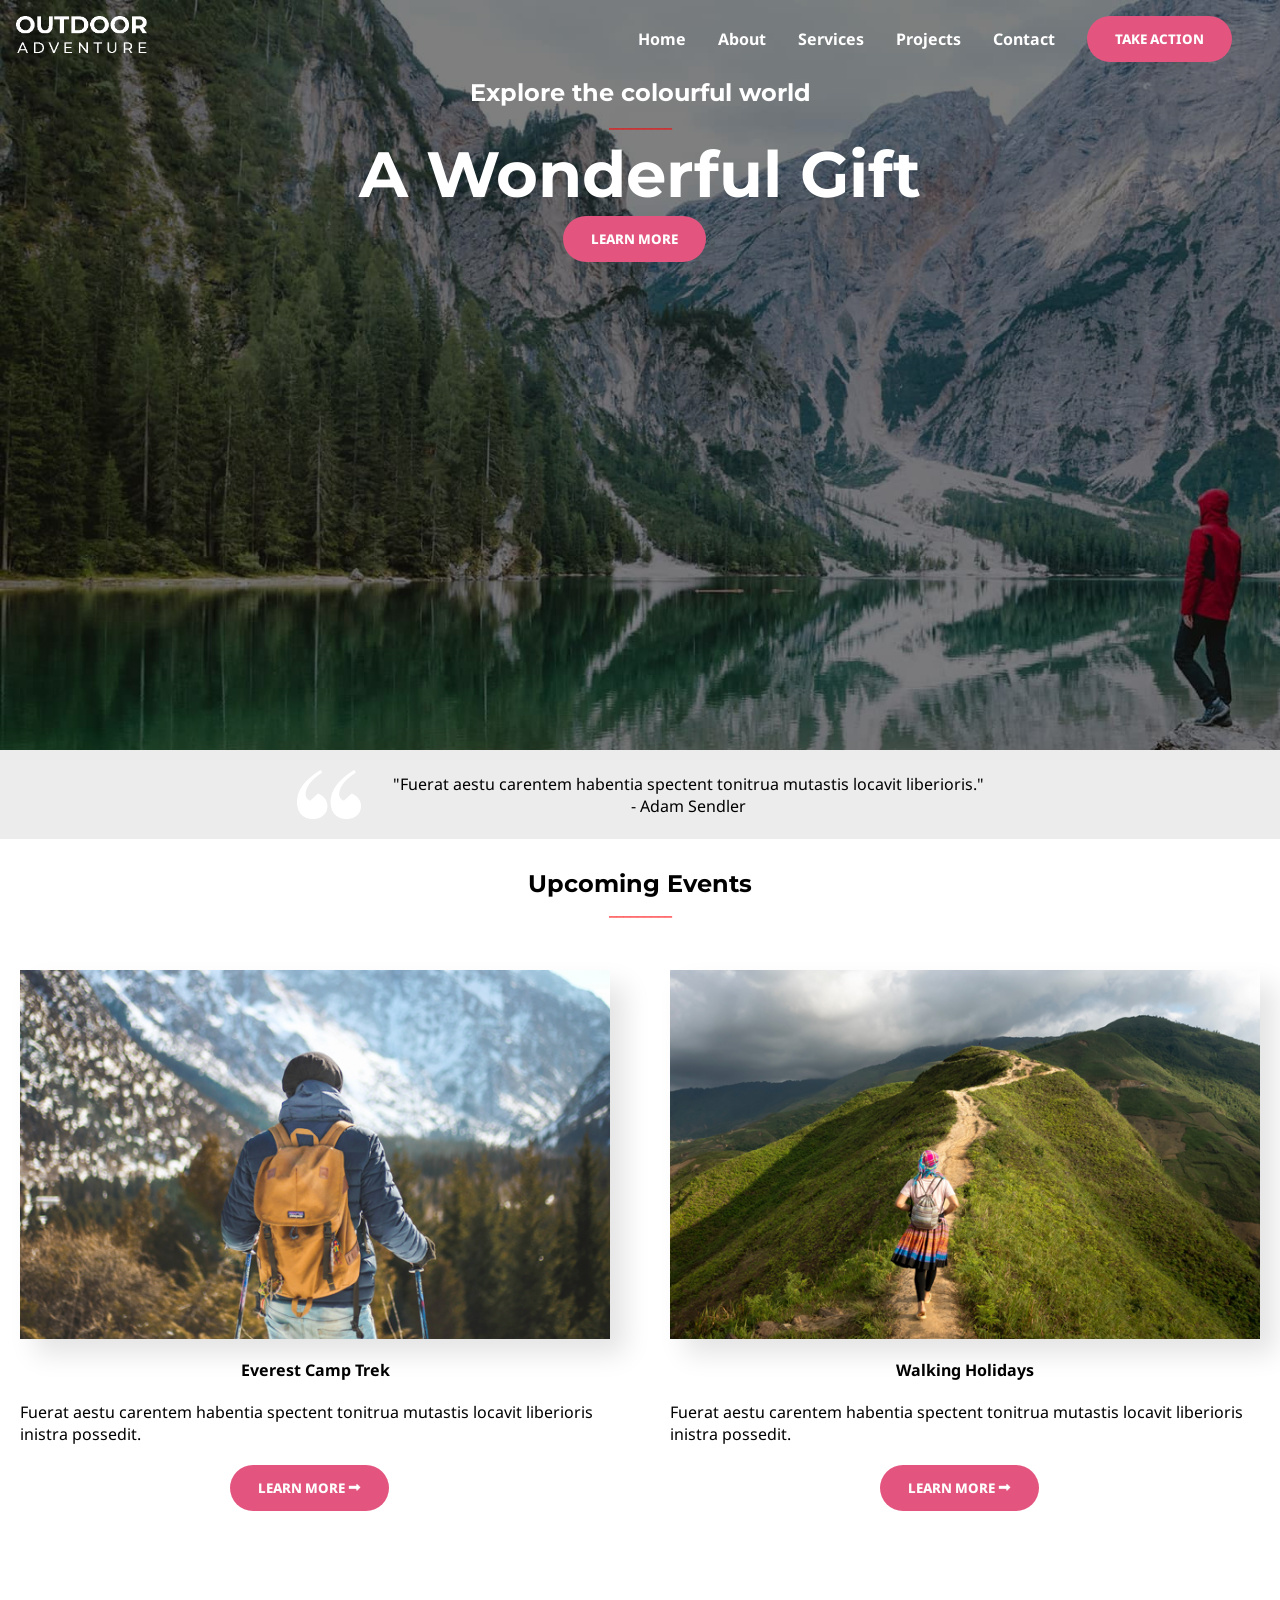
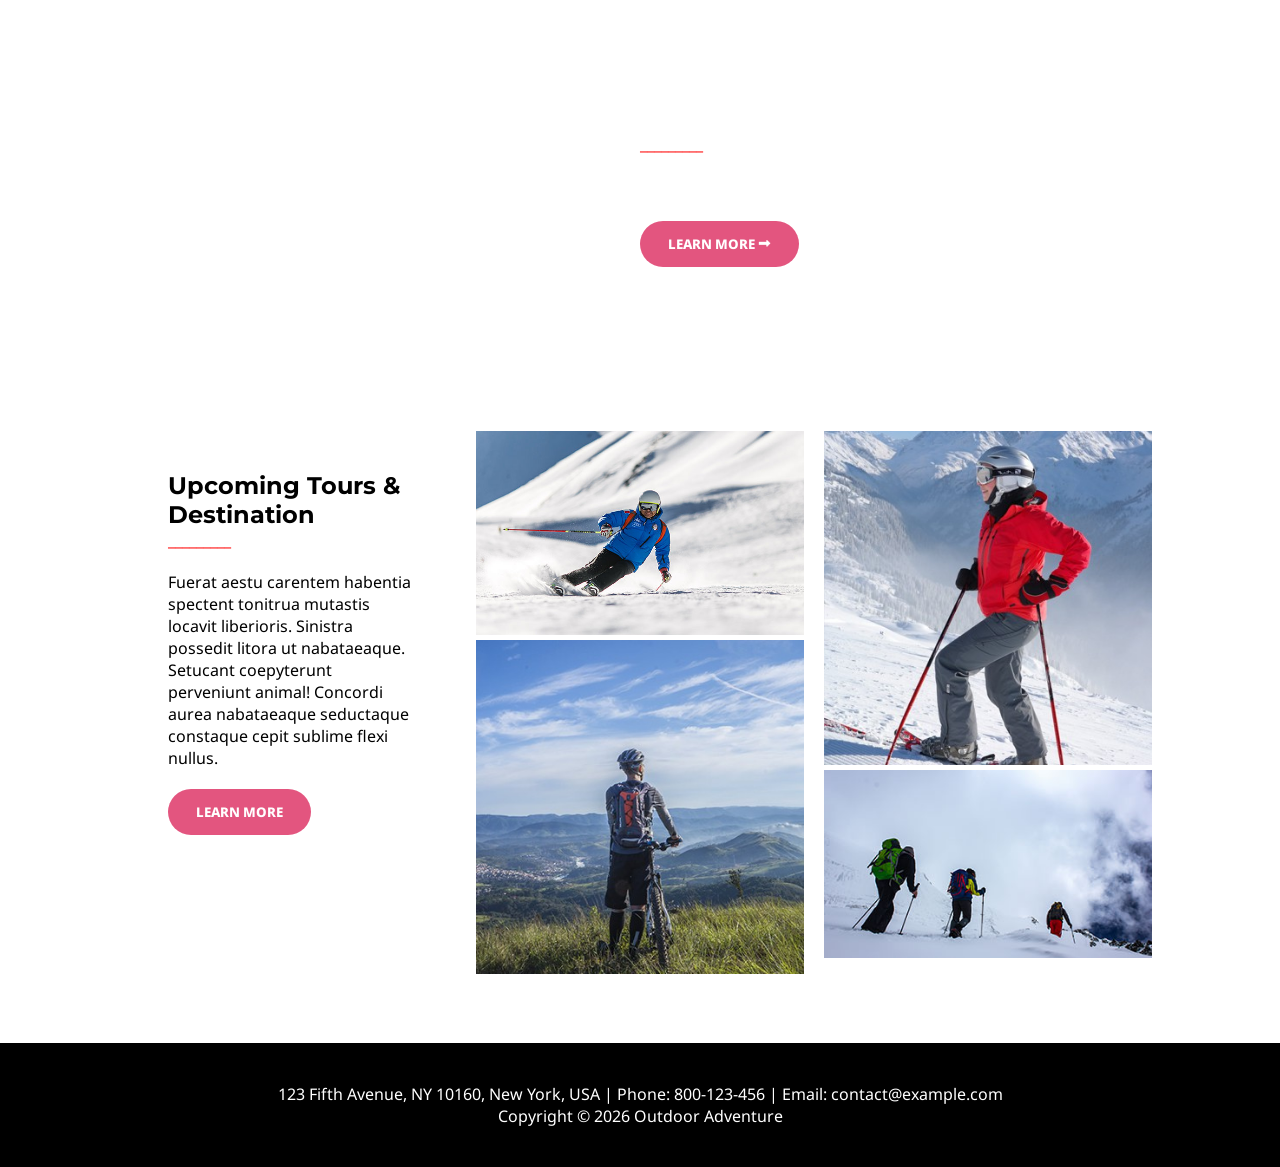
<file: index.html>
<!DOCTYPE html>
<html lang="en">

<head>
    <meta charset="UTF-8">
    <meta name="viewport" content="width=device-width, initial-scale=1.0">
    <title>Home - Outdoor Adventure</title>
    <link rel="stylesheet" href="./css/style.css">
</head>

<body>
    <header>

        <nav class="navigation">

            <a href="../index.html" class="logo">
                <img src="./assets/white-logo@2x.png" alt="White Logo">
            </a>
            <ul>
                
                <li><a href="./index.html">Home</a></li>
                <li><a href="./index.html">About</a></li>
                <li><a href="./index.html">Services</a></li>
                <li><a href="./index.html">Projects</a></li>
                <li><a href="./index.html">Contact</a></li>
                <button class="nav-btn">TAKE ACTION</button>
            </ul>
            <span class="burger">☰</span>
        </nav>

        <div class="wonder">

            <h2>Explore the colourful world</h2>
            <p>_________</p>
            <h1>A Wonderful Gift</h1>

            <button class="btn-header">LEARN MORE</button>
        </div>
    </header>

    <section class="citation">
        <img src="./assets/quote-1.png" alt="">
        <div>
            <p>"Fuerat aestu carentem habentia spectent tonitrua mutastis locavit liberioris."</p>
            <p>- Adam Sendler</p>

        </div>

    </section>

    <!-- Upcoming Events -->

    <div>
        <h2 class="upc">Upcoming Events</h2>
        <p class="para-1">_________</p>

    </div>
    <section class="vice-versa">

        <article class="vice">

            <img src="./assets/hiking-v1.jpg" alt="hiking image" class="hiking">

            <strong>Everest Camp Trek</strong>

            <p>Fuerat aestu carentem habentia spectent tonitrua mutastis locavit liberioris inistra possedit.</p>
            <button type="button" class="btn-pad">LEARN MORE ⮕</button>

        </article>

        <article class="versa">

            <img src="./assets/walking-v1.jpg" alt="walking image" class="hiking">

            <strong>Walking Holidays</strong>
            <p>Fuerat aestu carentem habentia spectent tonitrua mutastis locavit liberioris inistra possedit.</p>
            <button type="button" class="btn-pad">LEARN MORE ⮕</button>

        </article>


    </section>

    <!-- Explore The World -->


    <section class="explora1">


        <section class="explora2">

            <h2>Explore The World</h2>
            <p class="para-2">_________</p>
            <P>Diremit mundi mare undae nunc mixtam tanto sibi. Nubes unda concordi. Fert his. Recessit mentes
                praecipites
                locum caligine sui egens erat. Silvas caeli regna.</P>
            <br>
            <button type="button">LEARN MORE ⮕</button>
        </section>

    </section>

    <!-- Upcoming Tours & Destination -->

    <section class="upc-tours">

        <div class="upc-tours-1">
            <h2>Upcoming Tours & Destination</h2>
            <p class="para-3">_________</p>

            <p>Fuerat aestu carentem habentia spectent tonitrua mutastis locavit liberioris. Sinistra possedit litora ut
                nabataeaque. Setucant coepyterunt perveniunt animal! Concordi aurea nabataeaque seductaque constaque
                cepit
                sublime flexi nullus.</p>

            <button type="button">LEARN MORE</button>
        </div>

        <div class="upc-tours-2">
            <img src="./assets/outdoor-image-01.jpg" alt="Outdoor Image 01" class="skieur">
            <img src="./assets/image-1.jpg" alt="Image 1">
        </div>

        <div class="upc-tours-2">
            <img src="./assets/snow-1.jpg" alt="snow 1">
            <img src="./assets/outdoor-image-04.jpg" alt="outdoor image 04">

        </div>
    </section>

    <br><br>

    <section class="footer">
        <p>123 Fifth Avenue, NY 10160, New York, USA | Phone: 800-123-456 | Email: contact@example.com</p>
        <p>Copyright © 2026 Outdoor Adventure</p>
    </section>





</body>

</html>
</file>
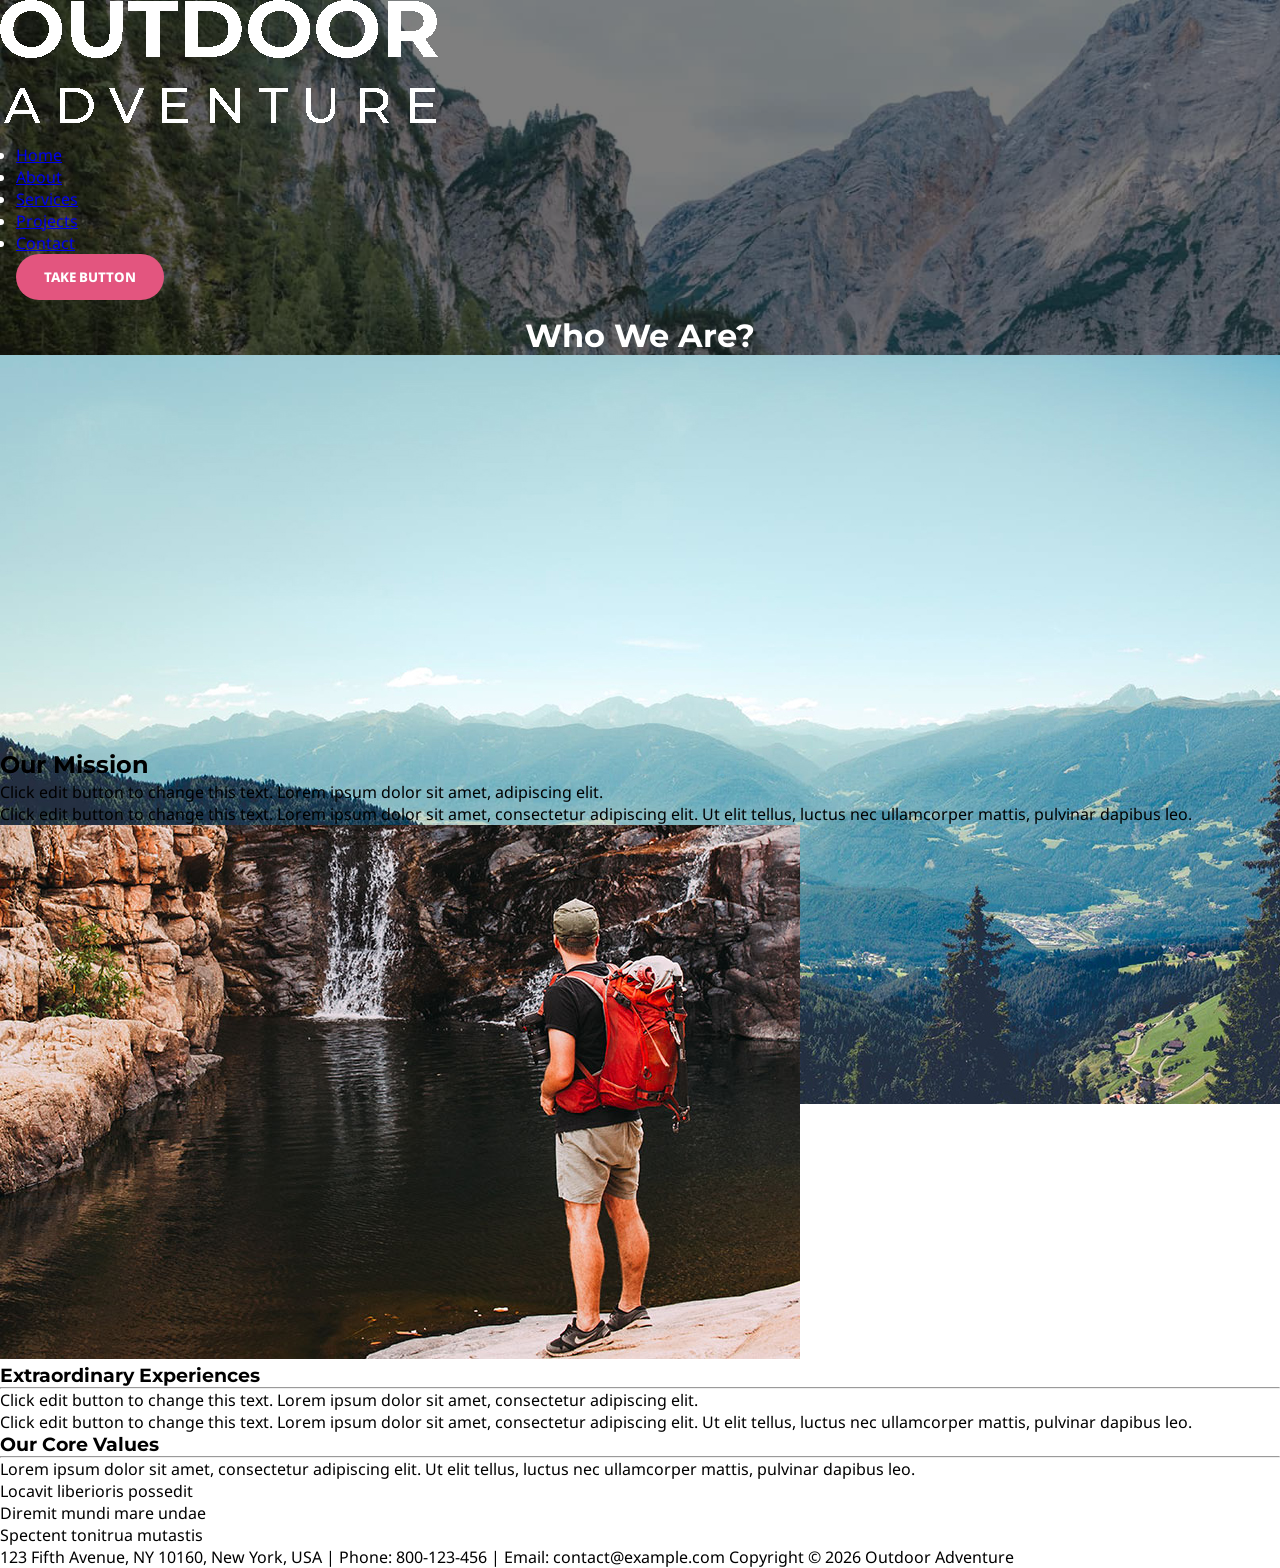
<file: Pages/About.html>
<!DOCTYPE html>
<html lang="en">
<head>
    <meta charset="UTF-8">
    <meta name="viewport" content="width=device-width, initial-scale=1.0">
    <title>About - Outdoor Adventure</title>
    <link rel="stylesheet" href="../css/style.css">
</head>
<body>
    <header>

        <a href="../index.html">
     <img src="../assets/white-logo@2x.png" alt="White Logo">
     </a>
     <nav>
        <ul>
            <li><a href="../index.html">Home</a></li>
            <li><a href="About.html">About</a></li>
            <li><a href="Services.html">Services</a></li>
            <li><a href="Projects.html">Projects</a></li>
            <li><a href="Contact.html">Contact</a></li>
        </ul>
                <button>TAKE BUTTON</button>

    </nav>

    <h1>Who We Are?</h1>
    <img src="../assets/about-bg-5.jpg" alt="">

    </header>
    
    <section>

        <h2>Our Mission</h2>
        <hr>
        <p>Click edit button to change this text. Lorem ipsum dolor sit amet, adipiscing elit.</p>
        <P>Click edit button to change this text. Lorem ipsum dolor sit amet, consectetur adipiscing elit. Ut elit tellus, luctus nec ullamcorper mattis, pulvinar dapibus leo.</P>
    <img src="../assets/outdoor-image-02.jpg" alt="">

    </section>


<section>

    <aside>
        <h3>Extraordinary Experiences
</h3>
<hr>
<p>Click edit button to change this text. Lorem ipsum dolor sit amet, consectetur adipiscing elit.</p>
<p>Click edit button to change this text. Lorem ipsum dolor sit amet, consectetur adipiscing elit. Ut elit tellus, luctus nec ullamcorper mattis, pulvinar dapibus leo.</p>

    </aside>

  <aside>

    <h3>Our Core Values</h3>
<hr>
<p>Lorem ipsum dolor sit amet, consectetur adipiscing elit. Ut elit tellus, luctus nec ullamcorper mattis, pulvinar dapibus leo.</p>

 <ul>
    <li>Locavit liberioris possedit</li>
    <li>Diremit mundi mare undae</li>
    <li>Spectent tonitrua mutastis</li>
 </ul>

  </aside>


</section>

<footer>
    123 Fifth Avenue, NY 10160, New York, USA | Phone: 800-123-456 | Email: contact@example.com

Copyright © 2026 Outdoor Adventure

</footer>

</body>
</html>
</file>
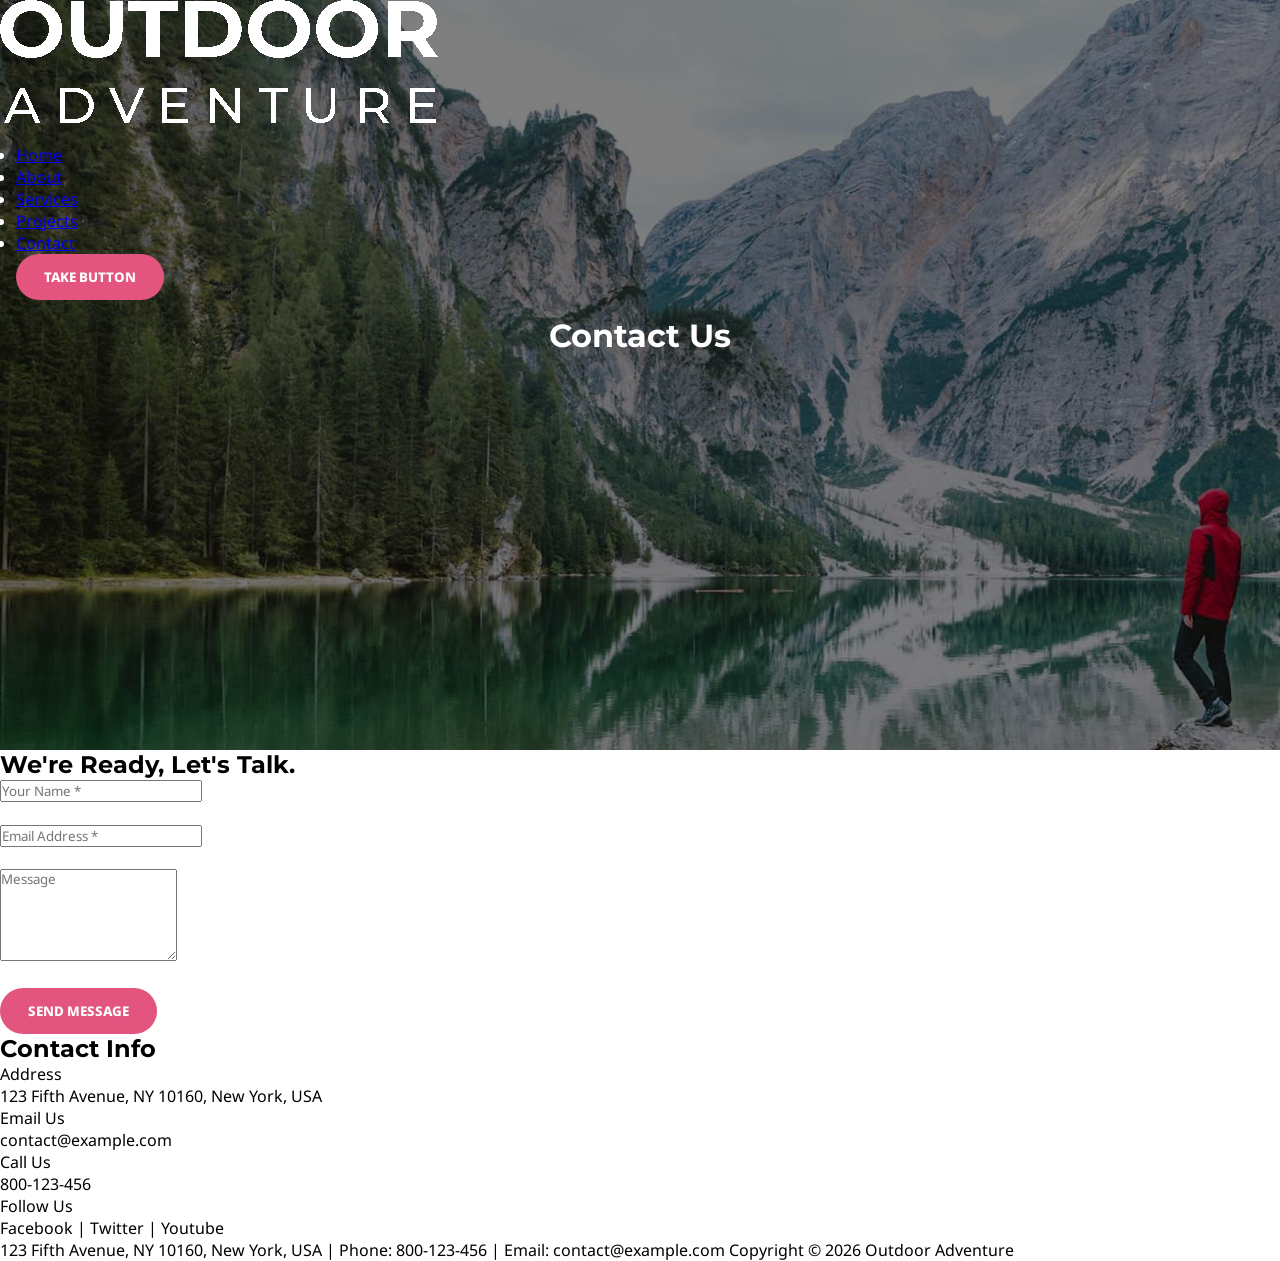
<file: Pages/Contact.html>
<!DOCTYPE html>
<html lang="en">
<head>
    <meta charset="UTF-8">
    <meta name="viewport" content="width=device-width, initial-scale=1.0">
    <title>Contact - Outdoor Adventure</title>
        <link rel="stylesheet" href="../css/style.css">

</head>
<body>
    <header>
         <a href="../index.html">
     <img src="../assets/white-logo@2x.png" alt="White Logo">
     </a>
     <nav>
        <ul>
            <li><a href="../index.html">Home</a></li>
            <li><a href="About.html">About</a></li>
            <li><a href="Services.html">Services</a></li>
            <li><a href="Projects.html">Projects</a></li>
            <li><a href="Contact.html">Contact</a></li>
        </ul>
                <button>TAKE BUTTON</button>

    </nav>

    <h1>Contact Us</h1>

    </header>
  <section>

    <h2>We're Ready, Let's Talk.</h2>

    <article>

        <form method="post">
            <label for="name"></label>
            <input type="text" id="name" name="name" placeholder="Your Name *" required>
            <br><br>
            <label for="email"></label>
            <input type="email" id="email" name="email" placeholder="Email Address *">
            <br><br>
            <label for="message"></label>
            <textarea id="message" name="message" rows="5" placeholder="Message"></textarea>
            <br><br>
            <button type="submit">SEND MESSAGE</button>

        </form>

    </article>

    <article>

        <h2>Contact Info</h2>
        <p>Address</p>
            <p>123 Fifth Avenue, NY 10160, New York, USA</p>
        <p>Email Us</p>
        <p>contact@example.com</p>
        <p>Call Us</p>
        <p>800-123-456</p>

        <p>Follow Us</p>

        <p>Facebook | Twitter | Youtube</p>

        </article>


  </section>

   <footer>
    
    123 Fifth Avenue, NY 10160, New York, USA | Phone: 800-123-456 | Email: contact@example.com

Copyright © 2026 Outdoor Adventure

</footer>


</body>
</html>
</file>
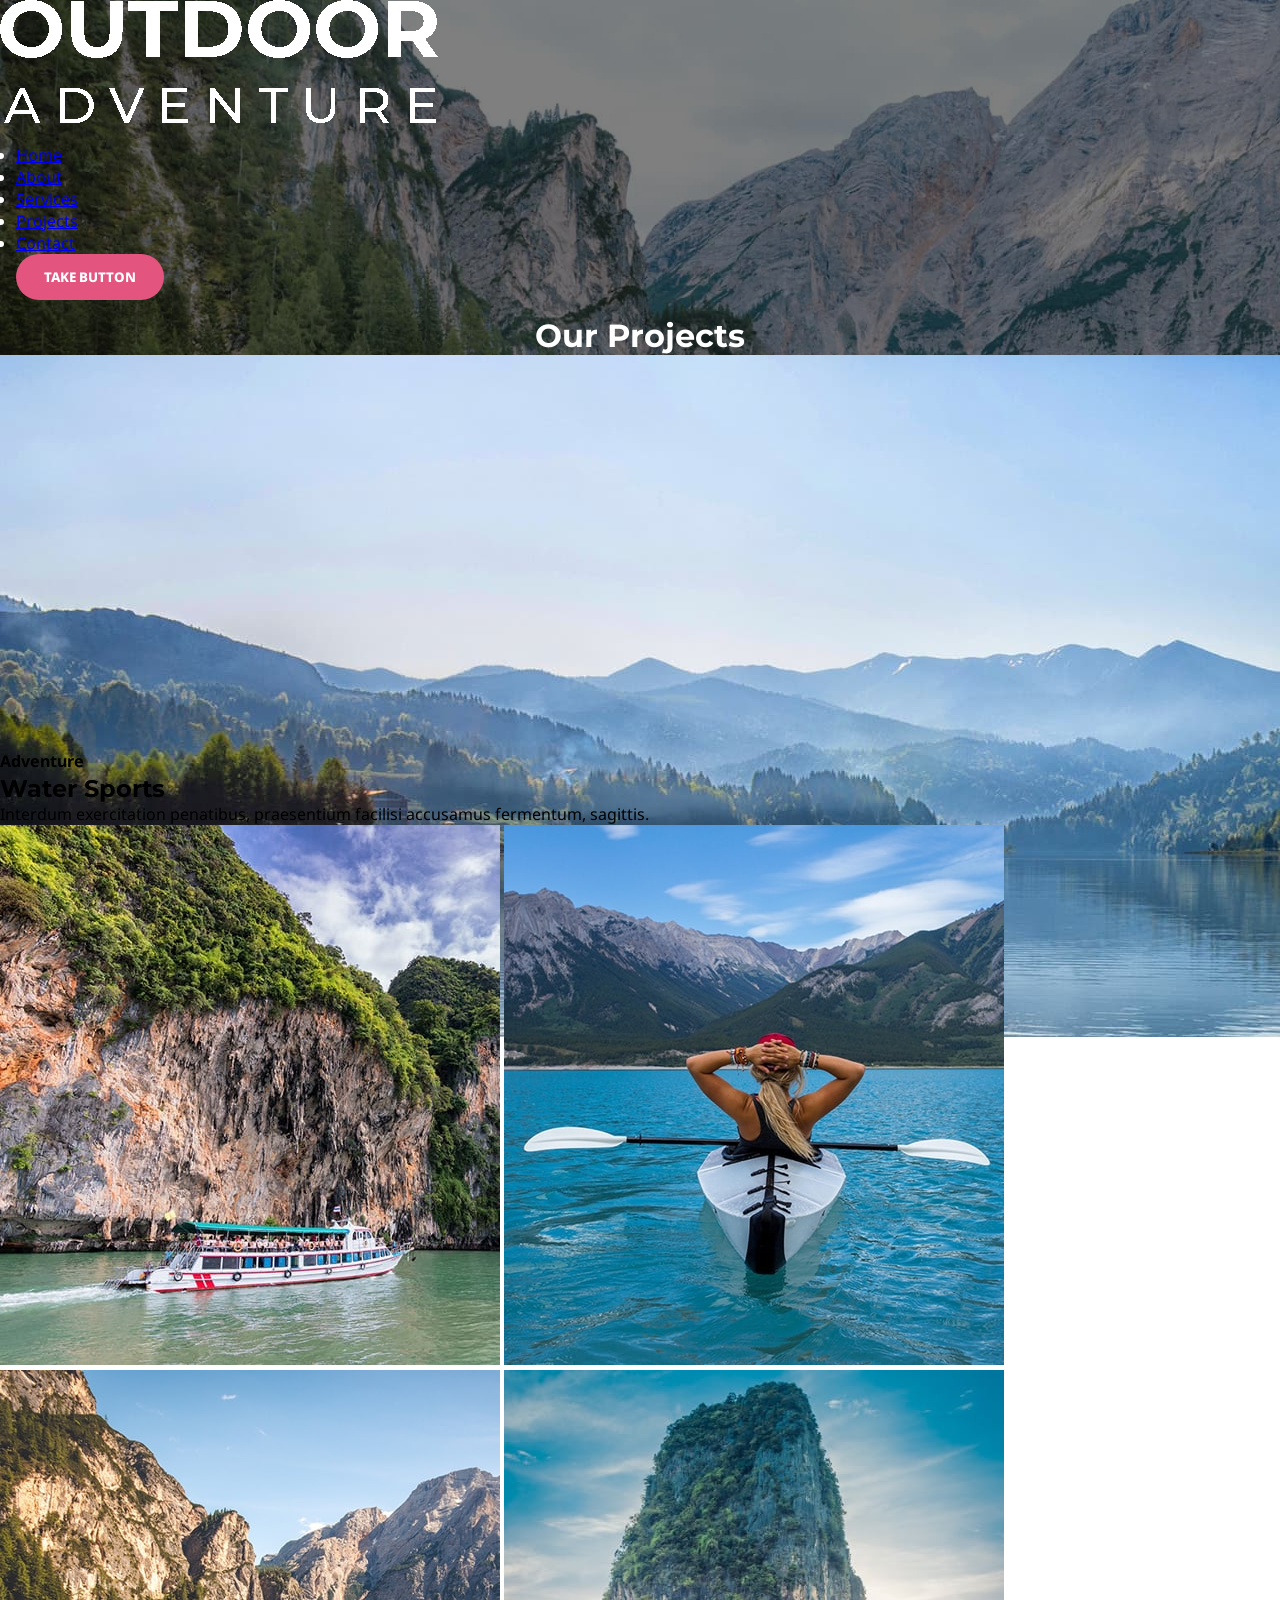
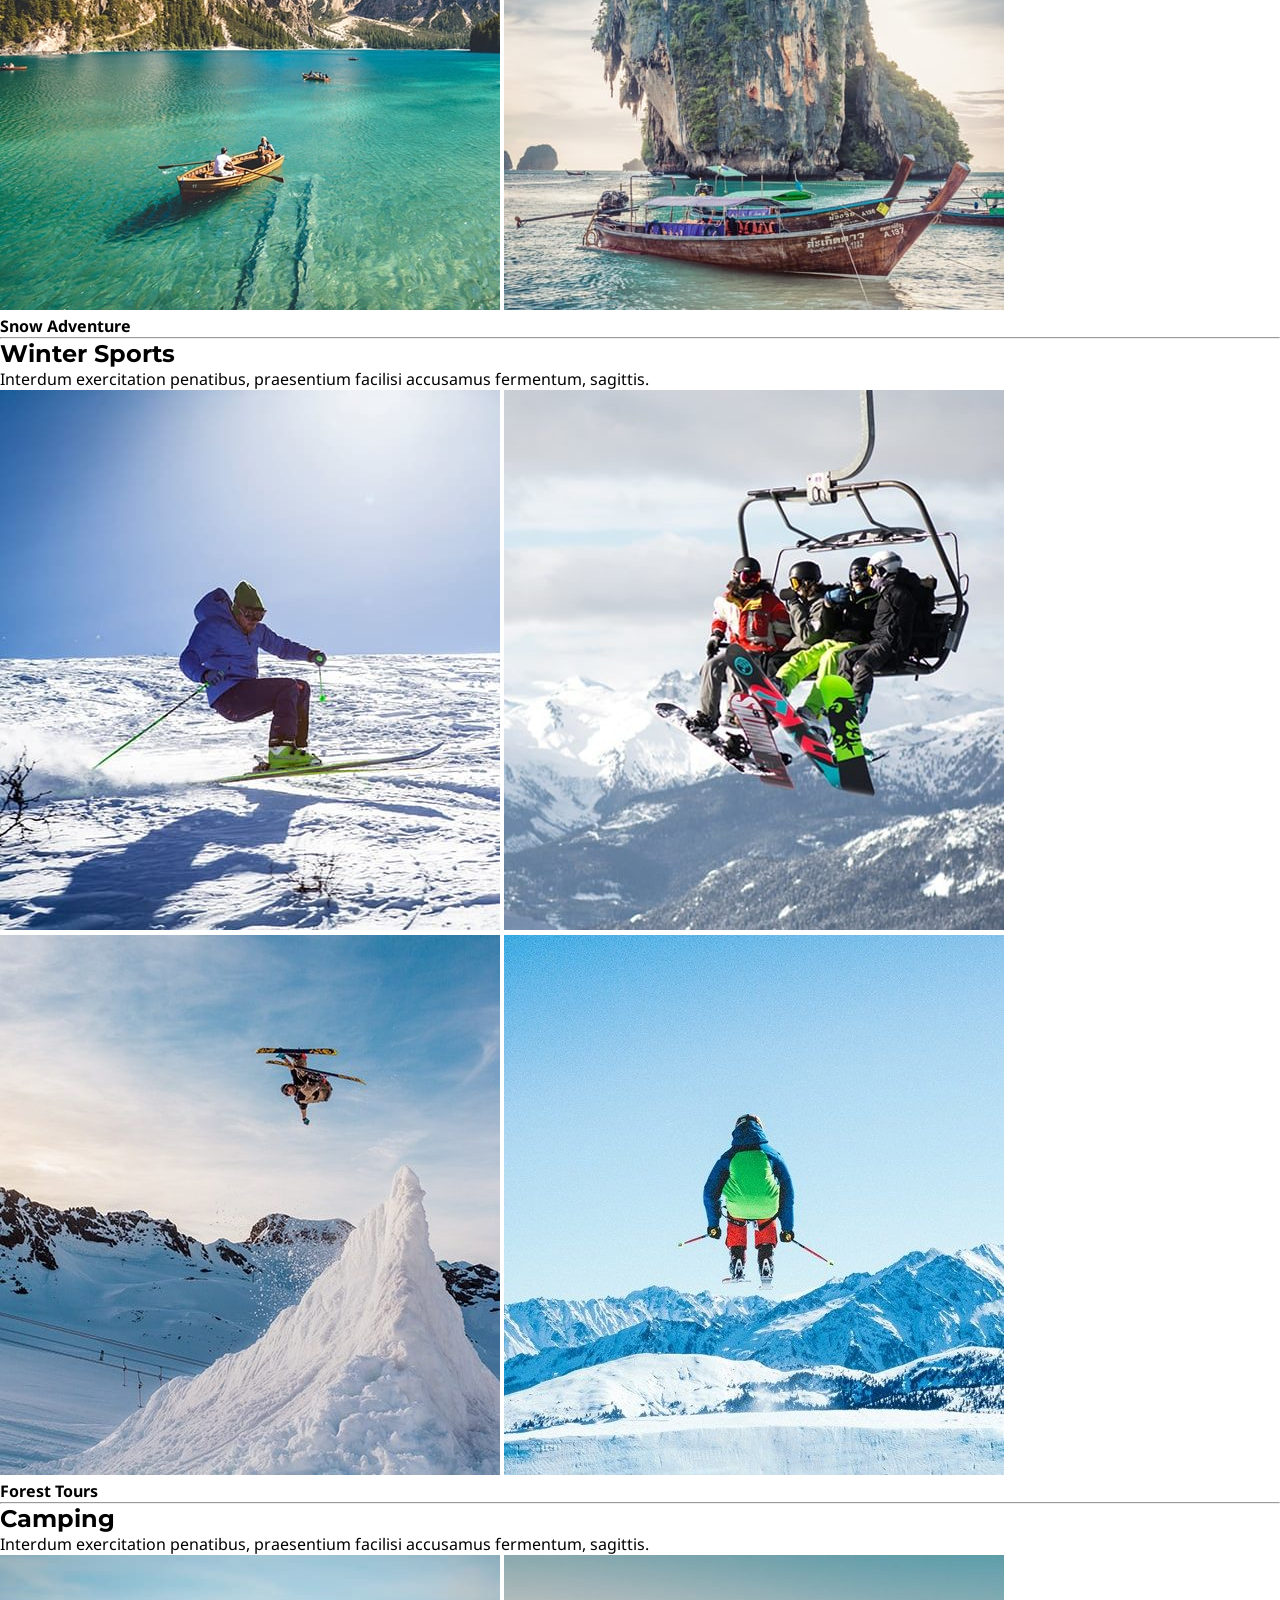
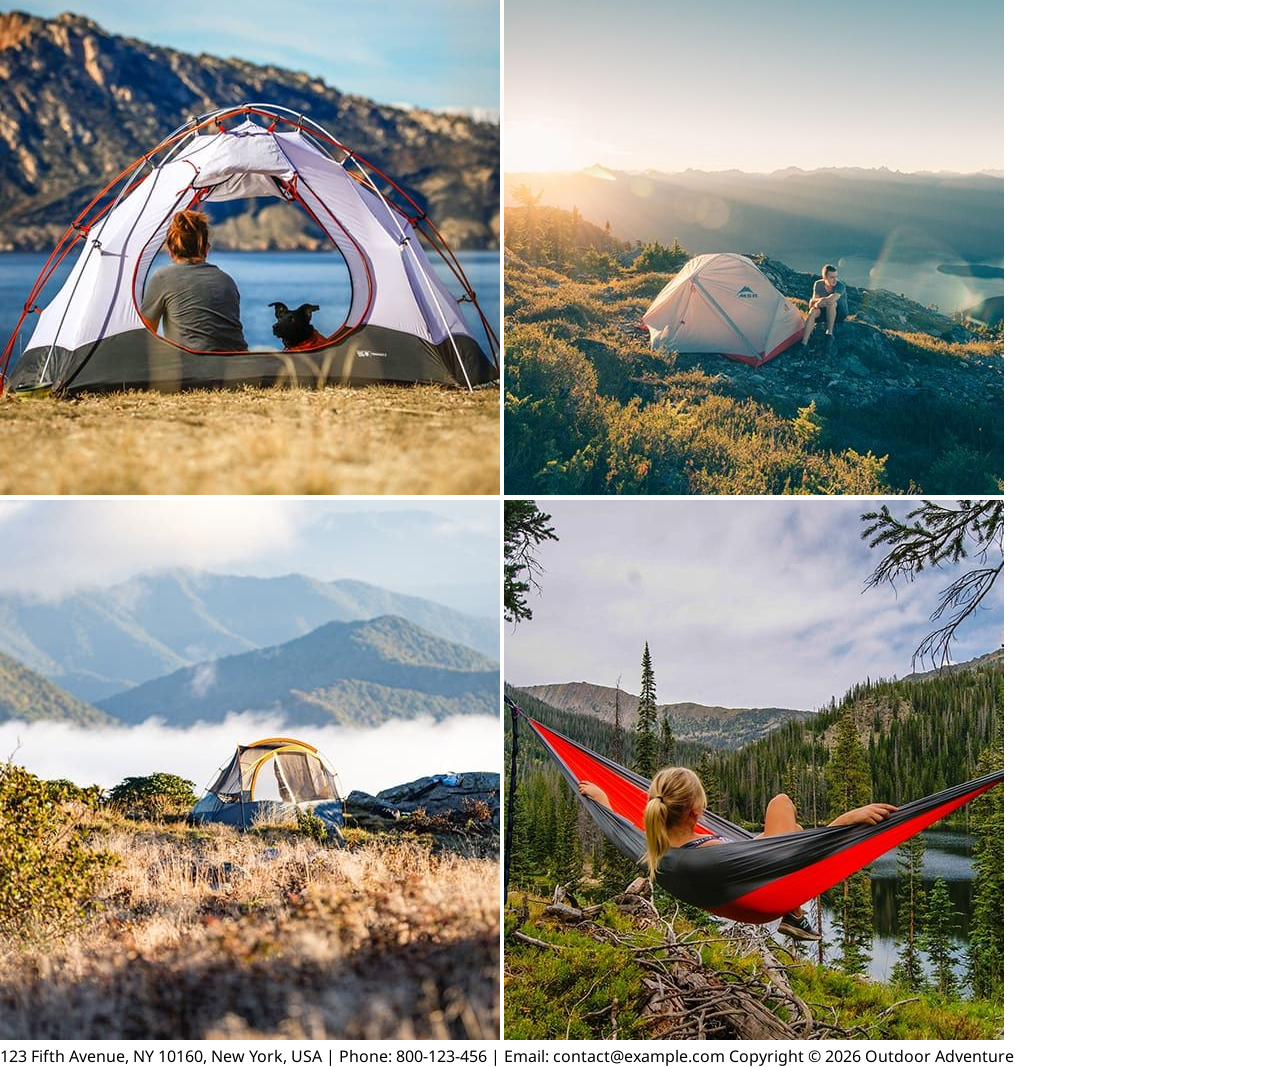
<file: Pages/Projects.html>
<!DOCTYPE html>
<html lang="en">
<head>
    <meta charset="UTF-8">
    <meta name="viewport" content="width=device-width, initial-scale=1.0">
    <title>Projects - Outdoor Adventure</title>
        <link rel="stylesheet" href="../css/style.css">

</head>
<body>
     <header>

        <a href="../index.html">
     <img src="../assets/white-logo@2x.png" alt="White Logo">
     </a>
     <nav>
        <ul>
            <li><a href="../index.html">Home</a></li>
            <li><a href="About.html">About</a></li>
            <li><a href="Services.html">Services</a></li>
            <li><a href="Projects.html">Projects</a></li>
            <li><a href="Contact.html">Contact</a></li>
        </ul>
                <button>TAKE BUTTON</button>

    </nav>
             <h1>Our Projects</h1>
             <img src="../assets/project-background.jpg" alt="Project Background">

     </header>

     <section>

      <h4>Adventure</h4> <hr>
<h2>Water Sports</h2>
<p>Interdum exercitation penatibus, praesentium facilisi accusamus fermentum, sagittis.</p>

<!--IMAGES EN CAROUSSEL 1-->

<article>
    <img src="../assets/water-sports-03.jpg" alt="Water Sports Image">
    <img src="../assets/water-sports-04.jpg" alt="Water Sports Image 2">
    <img src="../assets/water-sports-01.jpg" alt="Water Sports Image 3">
     <img src="../assets/water-sports-02.jpg" alt="Water Sports Image 4">
    </article>

  </section>

     <section>

        <h4>Snow Adventure</h4><hr>
      <h2>Winter Sports</h2>
      <p>Interdum exercitation penatibus, praesentium facilisi accusamus fermentum, sagittis.</p>

<!--IMAGES EN CAROUSSEL 2-->
   <article>

    <img src="../assets/pacho.jpg" alt="Pacho Image">
    <img src="../assets/family-frozen.jpg" alt="Family Frozen Image">
    <img src="../assets/jack-jump-ice.jpg" alt="Jack Jump Ice">
    <img src="../assets/eli-palmer.jpg" alt="Eli Palmer Image">
 </article>


    </section>

    <section>

        <h4>Forest Tours</h4> <hr>
        <h2>Camping</h2>
       <p>Interdum exercitation penatibus, praesentium facilisi accusamus fermentum, sagittis.</p>

<!--IMAGES EN CAROUSSEL 3-->

<article>

    <img src="../assets/lea-dog.jpg" alt="lea dog image">
    <img src="../assets/solo-camping.jpg" alt="Solo Camping Image">
    <img src="../assets/futon-camping.jpg" alt="futon camping image">
    <img src="../assets/solene.jpg" alt="solene image">



</article>

    </section>

    <footer>
    
    123 Fifth Avenue, NY 10160, New York, USA | Phone: 800-123-456 | Email: contact@example.com

Copyright © 2026 Outdoor Adventure

</footer>


</body>
</html>
</file>
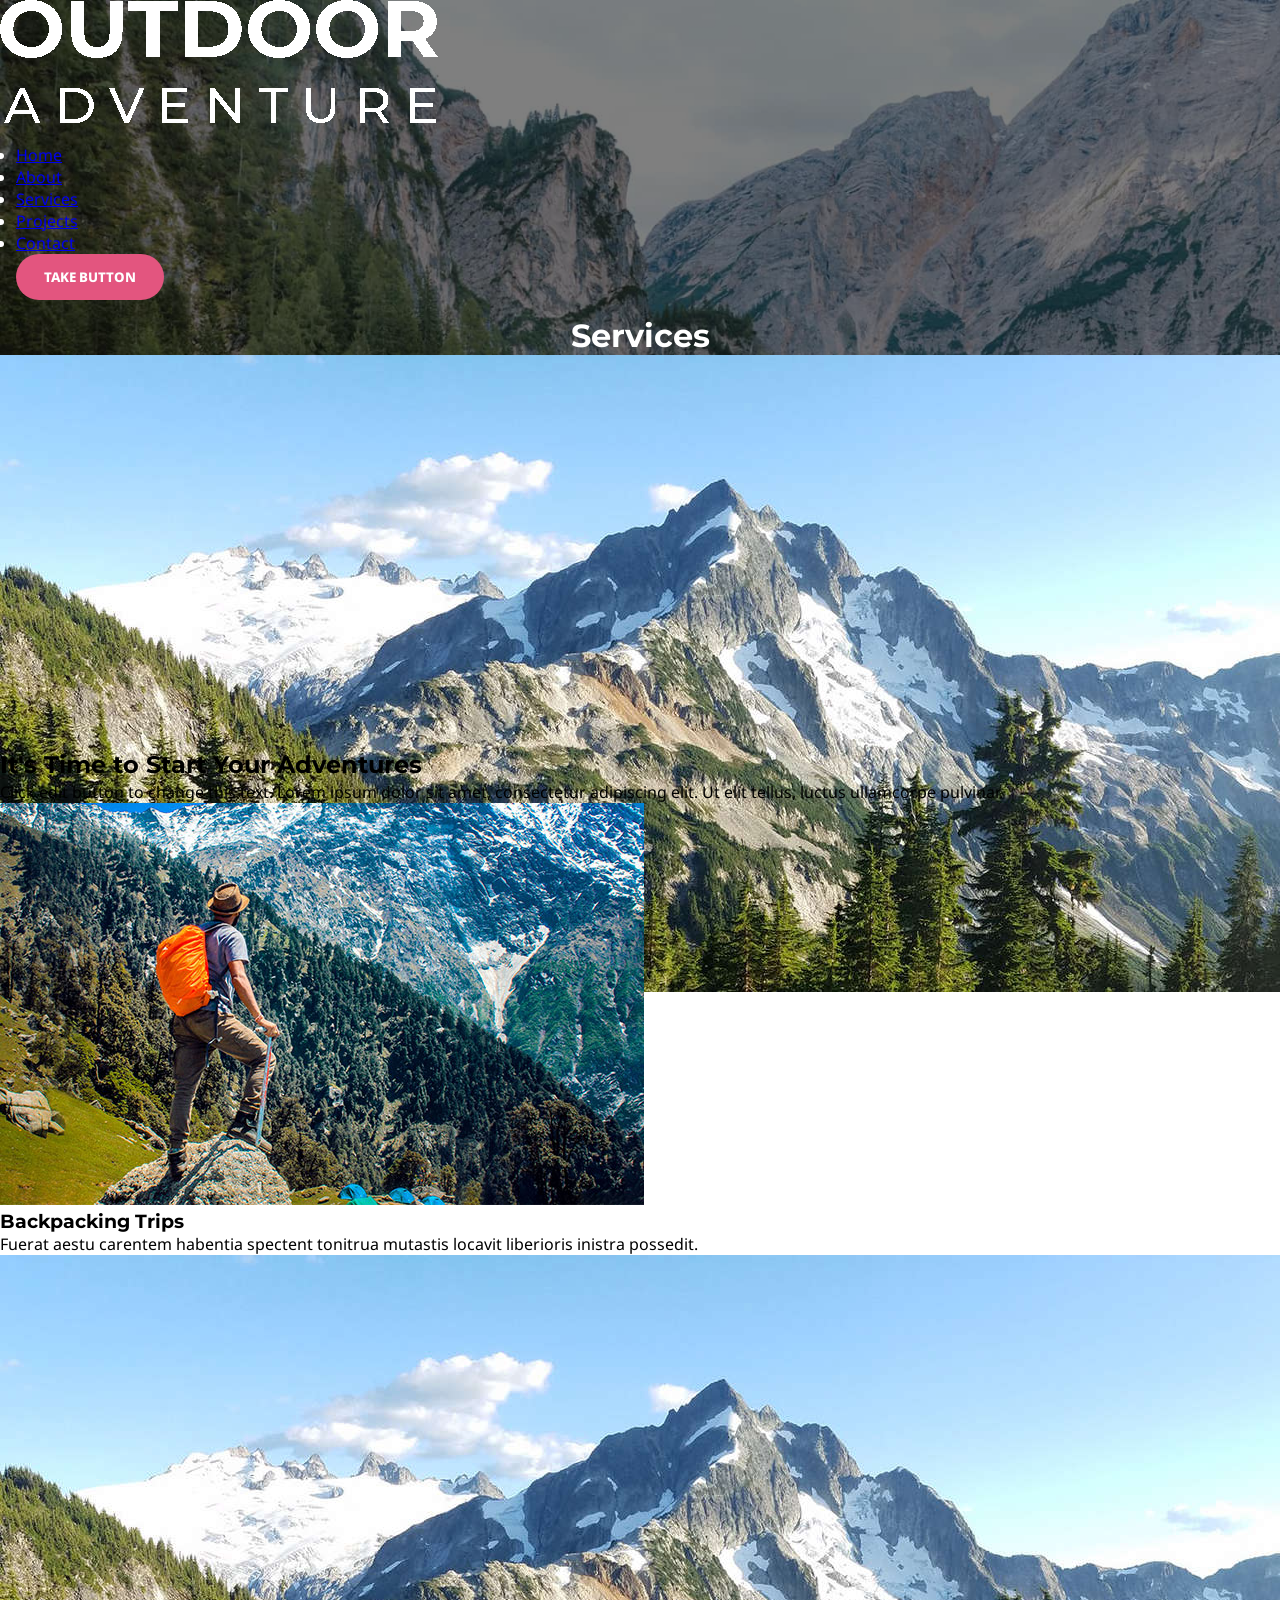
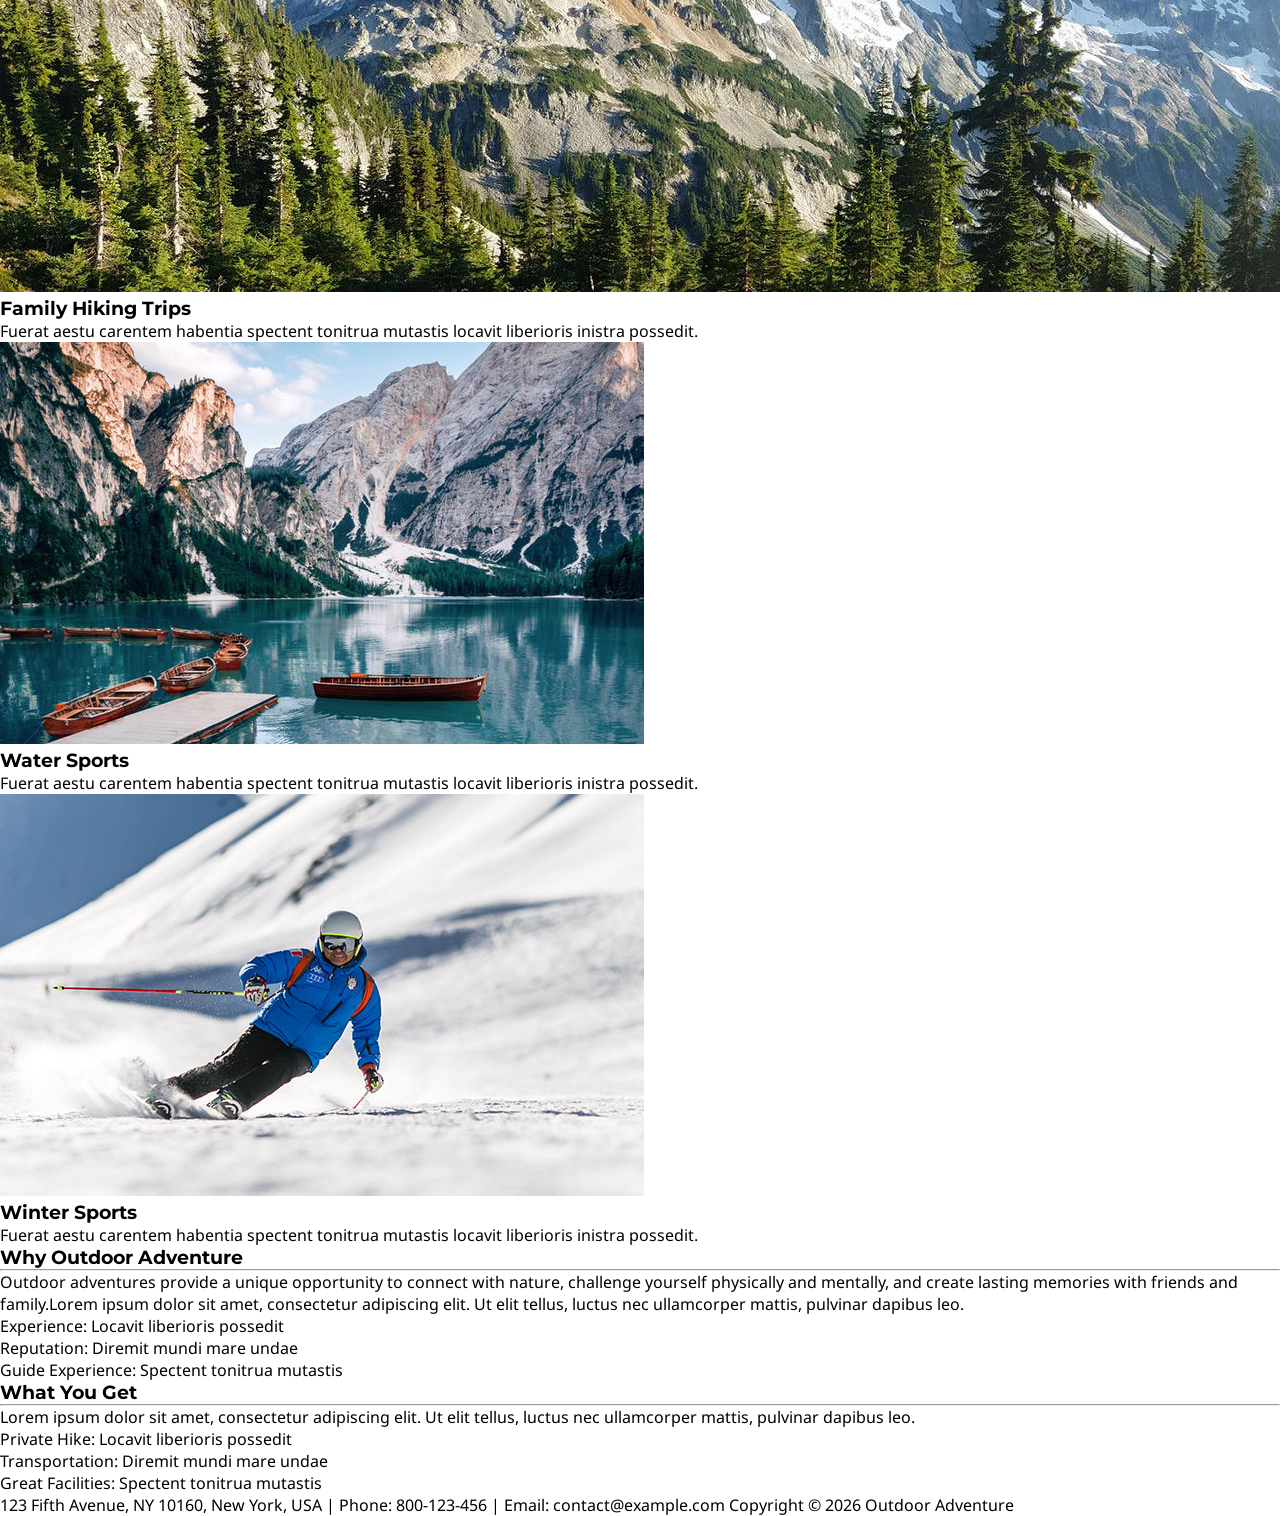
<file: Pages/Services.html>
<!DOCTYPE html>
<html lang="en">
<head>
    <meta charset="UTF-8">
    <meta name="viewport" content="width=device-width, initial-scale=1.0">
    <title>Services - Outdoor Adventure</title>
        <link rel="stylesheet" href="../css/style.css">

</head>
<body>
     <header>
         <a href="../index.html">
     <img src="../assets/white-logo@2x.png" alt="White Logo">
     </a>
     <nav>
        <ul>
            <li><a href="../index.html">Home</a></li>
            <li><a href="About.html">About</a></li>
            <li><a href="Services.html">Services</a></li>
            <li><a href="Projects.html">Projects</a></li>
            <li><a href="Contact.html">Contact</a></li>
        </ul>
                <button>TAKE BUTTON</button>

    </nav>
    <h1>Services</h1>
    <img src="../assets/services-bg.jpg" alt="Services Background">

     </header>

 <section>

        <h2>It's Time to Start Your Adventures</h2>
        <hr>
        <p>
            Click edit button to change this text. Lorem ipsum dolor sit amet, consectetur adipiscing elit. Ut elit tellus, luctus ullamcorpe pulvinar.
        </p>
       
        <article>

            <img src="../assets/outdoor-image-03.jpg" alt="outdoor image">
        <h3>Backpacking Trips</h3>
        <p>Fuerat aestu carentem habentia spectent tonitrua mutastis locavit liberioris inistra possedit.</p>
        
        </article>


  <article>

    <img src="../assets/services-bg.jpg" alt="services background">
    <h3>Family Hiking Trips</h3>
    <p>Fuerat aestu carentem habentia spectent tonitrua mutastis locavit liberioris inistra possedit.</p>

  </article>

<article>

    <img src="../assets/services-3.jpg" alt="services image">
    <h3>Water Sports</h3>
    <p>Fuerat aestu carentem habentia spectent tonitrua mutastis locavit liberioris inistra possedit.</p>

</article>

  <article>

<img src="../assets/outdoor-image-01.jpg" alt="outdoor image">
     <h3>Winter Sports</h3>
     <p>Fuerat aestu carentem habentia spectent tonitrua mutastis locavit liberioris inistra possedit.</p>

  </article>

</section>

<section>

    <aside>
        
        <h3> Why Outdoor Adventure</h3>
        <hr>
        <p>Outdoor adventures provide a unique opportunity to connect with nature, challenge yourself physically and mentally, and create lasting memories with friends and family.Lorem ipsum dolor sit amet, consectetur adipiscing elit. Ut elit tellus, luctus nec ullamcorper mattis, pulvinar dapibus leo.</p>

        <ul>
            <li>Experience: Locavit liberioris possedit</li>
            <li>Reputation: Diremit mundi mare undae</li>
            <li>Guide Experience: Spectent tonitrua mutastis</li>
        </ul>

    </aside>

<aside>
 
    <h3>What You Get</h3>
    <hr>
    <P>Lorem ipsum dolor sit amet, consectetur adipiscing elit. Ut elit tellus, luctus nec ullamcorper mattis, pulvinar dapibus leo.</P>

    <ul>
        <li>Private Hike: Locavit liberioris possedit</li>
        <li>Transportation: Diremit mundi mare undae</li>
        <li>Great Facilities: Spectent tonitrua mutastis</li>
    </ul>

</aside>

</section>

<footer>

    123 Fifth Avenue, NY 10160, New York, USA | Phone: 800-123-456 | Email: contact@example.com

Copyright © 2026 Outdoor Adventure

</footer>


</body>
</html>
</file>
<file: css/style.css>
@import url('https://fonts.googleapis.com/css2?family=Montserrat:ital,wght@0,100..900;1,100..900&display=swap');
@import url('https://fonts.googleapis.com/css2?family=Noto+Sans:ital,wght@0,100..900;1,100..900&display=swap');


:root {
    --para-color: red;

}

* {
    padding: 0;
    margin: 0;
    font-family: "Noto Sans", sans-serif;

}

h1,
h2,
h3 {
    font-family: "Montserrat", sans-serif;

}

/*---------------------------------- STYLISATION DU HEADER  ---------------------------------------*/

.logo img {
    width: 30%;

}

nav {
    padding: 16px;
}

/* --- MENU --- */
.navigation {
    display: flex;
    justify-content: space-between;
}

.navigation ul {
    display: flex;
    justify-content: flex-end;
    align-items: center;
    gap: 32px;
    /*Espacement*/
    list-style: none;
}


.navigation a {
    color: white;
    text-decoration: none;
    font-weight: bold;
}

/* --- BOUTON --- */
.nav-btn {
    background: #e3557f;
    color: white;
    border: none;
    padding: 14px 28px;
    border-radius: 999px;
    font-weight: 800;
    cursor: pointer;
    margin-right: 2rem;
}



header {
    background-image: linear-gradient(rgba(0, 0, 0, 0.5), rgba(0, 0, 0, 0.5)), url('../assets/hero-bg.jpg');
    background-attachment: fixed;
    background-size: cover;
    height: 750px;
    color: white;

}


.wonder {
    display: flex;
    flex-direction: column;
    align-items: center;
    gap: 3px;

}

header h2,
header h1 {
    text-align: center;
}

.wonder h2 {
    font-size: 24px;
}

.wonder h1 {
    font-size: 64px;
}


/*Utilisation de selecteur combiné pour ciblé l'élément p*/
header p {
    color: var(--para-color);
}

.btn-header {
    background: #e3557f;
    color: white;
    border: none;
    padding: 14px 28px;
    border-radius: 999px;
    font-weight: 800;
    cursor: pointer;
    margin-right: 12px;

}

.burger {
    cursor: pointer;
    background-color: #e3557f;
    font-size: 30px;
    margin-top: 10px;
    position: absolute;
    right: 32px;
    display: none;
}

/*-------------------------------------------------------------------------------------------------------------*/
.citation {
    background-color: #ececec;
    display: flex;
    justify-content: center;
    align-items: center;
    gap: 32px;
    text-align: center;
    padding: 20px;

}

.citation img {
    width: 64px;
}

/*-------------------------------------------------------------------------------------------------------------*/


/*---------------------------------- STYLISATION DE UPCOMING EVENTS  ---------------------------------------*/

.upc {
    display: flex;
    justify-content: center;
    margin-top: 30px;

}

.para-1 {
    display: flex;
    justify-content: center;
    color: var(--para-color);
}

.vice-versa {
    display: flex;
    justify-content: space-evenly;
    gap: 20px;
}

.vice-versa article {
    display: flex;
    flex-direction: column;
    justify-content: center;
    align-items: center;
    gap: 20px;
    /* width: 40%; */
    padding: 20px;
}

.vice-versa article img {
    width: 100%;
}



button {
    background: #e3557f;
    color: white;
    border: none;
    padding: 14px 28px;
    border-radius: 999px;
    font-weight: 800;
    cursor: pointer;
    margin-right: 12px;
}

button:hover {
    background-color: #DA1C4B;
}

.btn-pad {
    margin-bottom: 30px;
}

.para-1 {
    margin-bottom: 30px;
}

.hiking {
    box-shadow: 15px 15px 25px #e4e4e4;
}

/*-------------------------------------------------------------------------------------------------------------*/




/*---------------------------------- STYLISATION DE EXPLORE  ---------------------------------------*/

.explora1 {
    display: flex;
    flex-direction: column;
    justify-content: center;
    width: 100%;
    height: 50vh;
    background: linear-gradient(rgba(0, 0, 0, 0.5), rgba(0, 0, 0, 0.5)), url(../assets/section-bg-img.jpg);
    background-attachment: fixed;
    background-size: cover;

}

.explora2 {
    display: block;
    flex-direction: column;
    align-items: flex-end;
    justify-content: center;
    color: white;
    margin-left: 50%;
}


.explore p {
    width: 500px;
}

.para-2 {
    color: var(--para-color);
}

/*-------------------------------------------------------------------------------------------------------------*/



/*---------------------------------- STYLISATION UPCOMING & DESTINATION  ---------------------------------------*/

.upc-tours {
    display: grid;
    grid-template-columns: 1fr 1fr 1fr;
    gap: 20px;
    padding: 20px;
    width: 80%;
    margin: auto;
    /* pour centrer la boite à condition que la boite ne prenne pas toute la largeur */
}



.para-3 {
    color: var(--para-color);
}

.upc-tours-1 {
    padding: 40px;
}

.upc-tours-1 p {
    margin-bottom: 20px;
}

.upc-tours-2 img {
    width: 100%;
}




/*-------------------------------------------------------------------------------------------------------------*/

/*---------------------------------- STYLISATION DU FOOTER  ---------------------------------------*/

.footer {
    display: block;
    justify-content: center;
    text-align: center;
    color: white;
    background-color: black;
    padding: 40px;
}

/*-------------------------------------------------------------------------------------------------------------*/

/*---------------------------------- RESPONSIVE DESIGN HOME PAGE  ---------------------------------------*/

@media (max-width:768px) {
    .navigation ul {
        display: none;

    }

    .burger {
        display: block;

    }

    .vice-versa {
        flex-direction: column;
    }

    .upc-tours {
        display: flex;
        flex-direction: column;
        align-items: center;
    }

    .wonder h1{
        font-size: 30px;
     }
     .wonder h2{
        font-size: 20px;
     }
     
}
</file>
